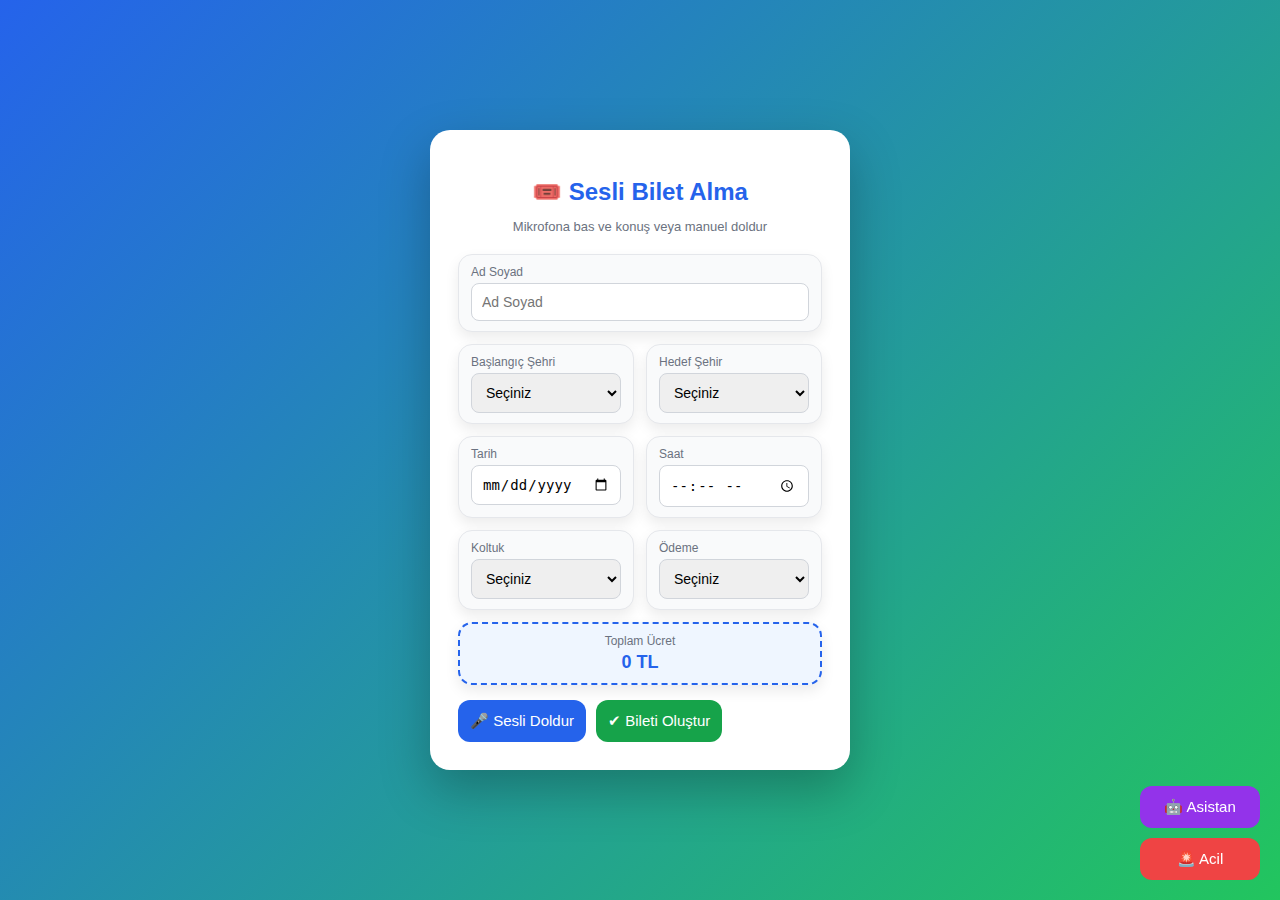
<file: engelli ulaşım sistemi/index.html>
<!DOCTYPE html>
<html lang="tr">
<head>
<meta charset="UTF-8">
<title>Sesli Bilet Alma Sistemi</title>
<meta name="viewport" content="width=device-width, initial-scale=1.0">

<style>
*{box-sizing:border-box}

body{
 font-family:'Segoe UI',Arial;
 background:linear-gradient(135deg,#2563eb,#22c55e);
 min-height:100vh;
 display:flex;
 justify-content:center;
 align-items:center;
 margin:0;
 position:relative;
}

.box{
 background:#ffffff;
 padding:28px;
 width:420px;
 border-radius:20px;
 box-shadow:0 20px 50px rgba(0,0,0,.25);
}

h2{
 text-align:center;
 color:#2563eb;
 margin-bottom:10px;
}

p{
 text-align:center;
 font-size:13px;
 color:#6b7280;
 margin-bottom:20px;
}

.ticket-grid{
 display:grid;
 grid-template-columns:1fr 1fr;
 gap:12px;
 margin-bottom:15px;
}

.card{
 background:#f9fafb;
 border:1px solid #e5e7eb;
 border-radius:14px;
 padding:10px 12px;
 box-shadow:0 6px 14px rgba(0,0,0,.08);
}

.card.full{
 grid-column:1 / -1;
}

.price-card {
 background: #eff6ff;
 border: 2px dashed #2563eb;
 text-align: center;
}

.price-card span {
 font-weight: bold;
 color: #2563eb;
 font-size: 18px;
}

label{
 display:block;
 font-size:12px;
 color:#6b7280;
 margin-bottom:4px;
}

input, select{
 width:100%;
 padding:10px;
 font-size:14px;
 border-radius:8px;
 border:1px solid #d1d5db;
 outline:none;
 transition:.2s;
}

input:focus, select:focus{
 border-color:#2563eb;
 box-shadow:0 0 0 2px rgba(37,99,235,.2);
}

button{
 padding:12px;
 border:none;
 border-radius:12px;
 font-size:15px;
 cursor:pointer;
 transition:.2s;
}
button:hover{opacity:.9}

/* Buton renkleri */
.voice{background:#2563eb;color:#fff;}
.submit{background:#16a34a;color:#fff;}
.assistant{background:#9333ea;color:#fff;}
.emergency{background:#ef4444;color:#fff;}

/* Buton grubu: yan yana */
.button-row{
 display:flex;
 gap:10px;
 margin-top:10px;
}

/* Asistan ve acil yardım sabit sağ alt */
.floating-buttons{
 position:fixed;
 bottom:20px;
 right:20px;
 display:flex;
 flex-direction:column;
 gap:10px;
 z-index:100;
 width:120px;
}
</style>
</head>

<body>

<div class="box">
<h2>🎟️ Sesli Bilet Alma</h2>
<p>Mikrofona bas ve konuş veya manuel doldur</p>

<div class="ticket-grid">

 <div class="card full">
  <label>Ad Soyad</label>
  <input id="name" placeholder="Ad Soyad">
 </div>

 <div class="card">
  <label>Başlangıç Şehri</label>
  <select id="start" onchange="calculatePrice()">
    <option value="">Seçiniz</option>
    <option>İstanbul</option>
    <option>Ankara</option>
    <option>İzmir</option>
    <option>Bursa</option>
    <option>Adana</option>
    <option>Antalya</option>
    <option>Konya</option>
    <option>Gaziantep</option>
    <option>Kayseri</option>
    <option>Eskişehir</option>
    <option>Trabzon</option>
    <option>Malatya</option>
    <option>Samsun</option>
    <option>Muğla</option>
    <option>Balıkesir</option>
  </select>
 </div>

 <div class="card">
  <label>Hedef Şehir</label>
  <select id="end" onchange="calculatePrice()">
    <option value="">Seçiniz</option>
    <option>İstanbul</option>
    <option>Ankara</option>
    <option>İzmir</option>
    <option>Bursa</option>
    <option>Adana</option>
    <option>Antalya</option>
    <option>Konya</option>
    <option>Gaziantep</option>
    <option>Kayseri</option>
    <option>Eskişehir</option>
    <option>Trabzon</option>
    <option>Malatya</option>
    <option>Samsun</option>
    <option>Muğla</option>
    <option>Balıkesir</option>
  </select>
 </div>

 <div class="card">
  <label>Tarih</label>
  <input type="date" id="date">
 </div>

 <div class="card">
  <label>Saat</label>
  <input type="time" id="time">
 </div>

 <div class="card">
  <label>Koltuk</label>
  <select id="seat">
    <option value="">Seçiniz</option>
    <script>
      for(let i=1;i<=40;i++){
       document.write(`<option>${i}</option>`);
      }
    </script>
  </select>
 </div>

 <div class="card">
  <label>Ödeme</label>
  <select id="payment">
    <option value="">Seçiniz</option>
    <option>Kart</option>
    <option>Mobil</option>
    <option>Engelli</option>
  </select>
 </div>

 <div class="card full price-card">
    <label>Toplam Ücret</label>
    <span id="display-price">0 TL</span>
 </div>

</div>

<div class="button-row">
 <button class="voice" onclick="startVoice()">🎤 Sesli Doldur</button>
 <button class="submit" onclick="createTicket()">✔ Bileti Oluştur</button>
</div>

</div>

<div class="floating-buttons">
 <button class="assistant" onclick="callAssistant()">🤖 Asistan</button>
 <button class="emergency" onclick="emergencyHelp()">🚨 Acil</button>
</div>

<script>
let step = 0;
let currentPrice = 0;

const fields = [
 {id:"name", text:"Adınızı söyleyin"},
 {id:"start", text:"Başlangıç şehrini söyleyin"},
 {id:"end", text:"Hedef şehri söyleyin"},
 {id:"date", text:"Tarihi söyleyin. Örnek 2025 12 30"},
 {id:"time", text:"Saati söyleyin. Örnek 14 30"},
 {id:"seat", text:"Koltuk numarasını söyleyin"},
 {id:"payment", text:"Ödeme yöntemini söyleyin"}
];

const SpeechRecognition = window.SpeechRecognition || window.webkitSpeechRecognition;
const recognition = new SpeechRecognition();
recognition.lang = "tr-TR";

function speak(text){
 const u = new SpeechSynthesisUtterance(text);
 u.lang = "tr-TR";
 speechSynthesis.speak(u);
}

// Ücret Hesaplama Fonksiyonu
function calculatePrice() {
    const start = document.getElementById("start").value;
    const end = document.getElementById("end").value;
    const priceDisplay = document.getElementById("display-price");

    if(start && end) {
        if(start === end) {
            currentPrice = 0;
            priceDisplay.innerText = "Şehirler aynı olamaz";
        } else {
            // Basit bir algoritma: Şehir isimlerinin uzunluk farkına göre fiyat uyduruyoruz
            currentPrice = 400 + (Math.abs(start.length - end.length) * 50);
            priceDisplay.innerText = currentPrice + " TL";
        }
    } else {
        currentPrice = 0;
        priceDisplay.innerText = "0 TL";
    }
}

function startVoice(){
 step = 0;
 speak(fields[step].text);
 recognition.start();
}

recognition.onresult = (e)=>{
 let speech = e.results[0][0].transcript.toLowerCase();
 let field = document.getElementById(fields[step].id);

 if(field.tagName === "SELECT"){
  for(let opt of field.options){
   if(speech.includes(opt.value.toLowerCase()) && opt.value !== ""){
    field.value = opt.value;
    // Eğer şehir seçildiyse fiyatı güncelle
    if(field.id === "start" || field.id === "end") calculatePrice();
   }
  }
 } else if(field.type === "date"){
  field.value = speech.replaceAll(" ","-");
 } else if(field.type === "time"){
  field.value = speech.replace(" ",":");
 } else {
  field.value = speech;
 }

 step++;
 if(step < fields.length){
  speak(fields[step].text);
  recognition.start();
 } else {
    if(currentPrice > 0) {
        speak("Bilgiler tamamlandı. Toplam bilet ücretiniz " + currentPrice + " Türk Lirasıdır.");
    }
 }
};

function createTicket(){
 const nameField = document.getElementById("name");
 const startField = document.getElementById("start");
 const endField = document.getElementById("end");
 const dateField = document.getElementById("date");
 const timeField = document.getElementById("time");
 const seatField = document.getElementById("seat");
 const paymentField = document.getElementById("payment");

 if(!nameField.value || !startField.value || !endField.value || !dateField.value || !timeField.value || !seatField.value || !paymentField.value){
   alert("❗ Tüm alanları doldurun");
   speak("Tüm alanları doldurun");
   return;
 }

 if(startField.value === endField.value) {
    alert("❗ Başlangıç ve hedef şehir aynı olamaz.");
    return;
 }

 const ticket = {
  name: nameField.value,
  start: startField.value,
  end: endField.value,
  date: dateField.value,
  time: timeField.value,
  seat: seatField.value,
  payment: paymentField.value,
  price: currentPrice
 };

 localStorage.setItem("ticket", JSON.stringify(ticket));
 speak("Biletiniz " + currentPrice + " lira bedelle oluşturuldu.");
 window.location.href="bilet-ozet.html";
}

function callAssistant(){
 speak("Asistan çağrıldı. Size yardımcı oluyorum.");
 alert("🤖 Asistan çağrıldı!");
}

function emergencyHelp(){
 speak("Acil yardım çağrılıyor!");
 alert("🚨 Acil yardım çağrıldı!");
}
</script>

</body>
</html>
</file>
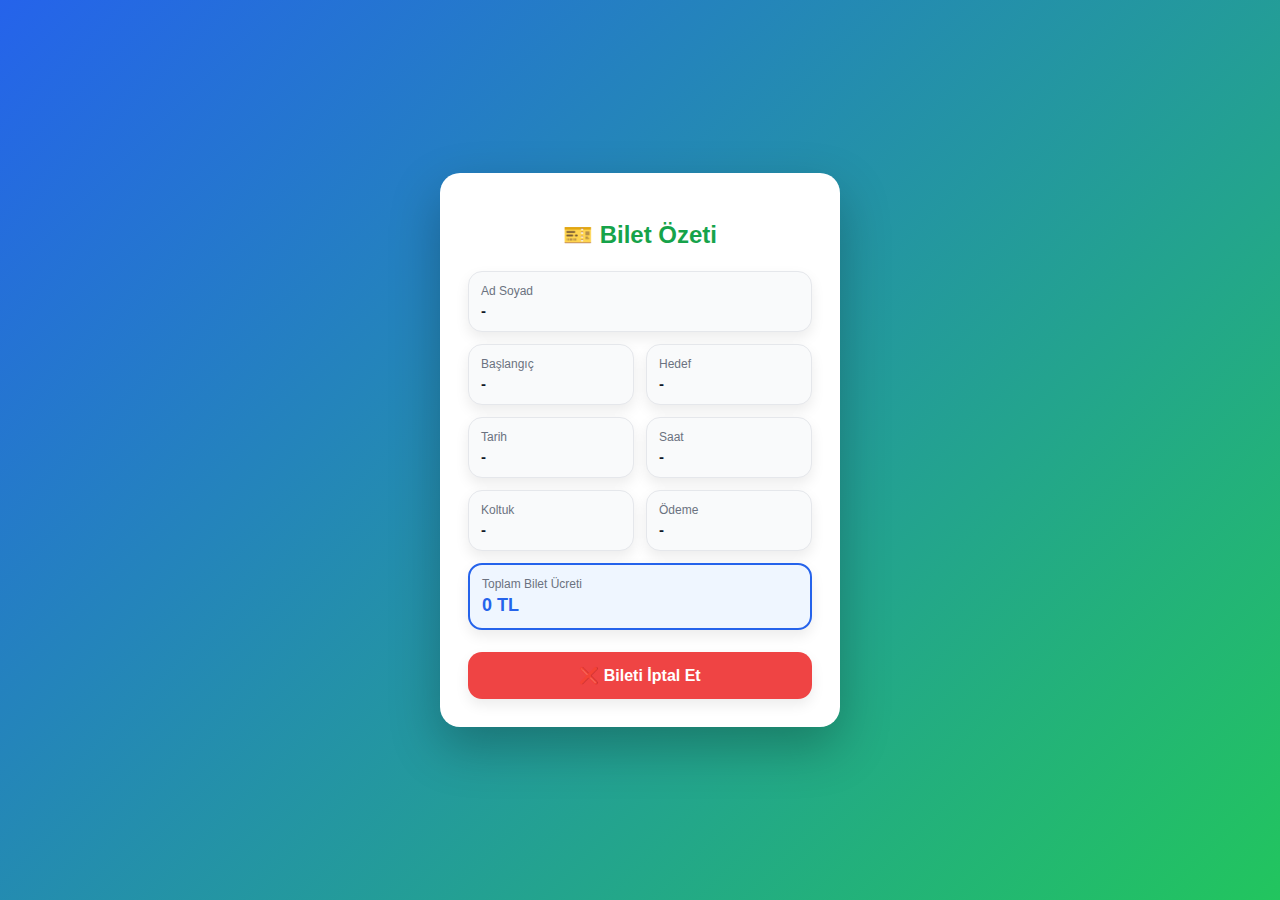
<file: engelli ulaşım sistemi/bilet-ozet.html>
<!DOCTYPE html>
<html lang="tr">
<head>
<meta charset="UTF-8">
<title>Bilet Özeti</title>
<meta name="viewport" content="width=device-width, initial-scale=1.0">

<style>
*{box-sizing:border-box}

body{
 font-family:'Segoe UI',Arial;
 background:linear-gradient(135deg,#2563eb,#22c55e);
 min-height:100vh;
 display:flex;
 justify-content:center;
 align-items:center;
 margin:0;
}

.box{
 background:#ffffff;
 padding:28px;
 width:400px;
 border-radius:20px;
 box-shadow:0 20px 50px rgba(0,0,0,.25);
}

h2{
 text-align:center;
 color:#16a34a;
 margin-bottom:22px;
}

.ticket-grid{
 display:grid;
 grid-template-columns:1fr 1fr;
 gap:12px;
}

.card{
 background:#f9fafb;
 border:1px solid #e5e7eb;
 border-radius:14px;
 padding:12px;
 box-shadow:0 6px 14px rgba(0,0,0,.08);
}

.card.full{
 grid-column:1 / -1;
}

/* Ücret kartı için özel stil */
.price-highlight {
 background: #eff6ff;
 border: 2px solid #2563eb;
}

.label{
 font-size:12px;
 color:#6b7280;
 margin-bottom:4px;
}

.value{
 font-size:15px;
 font-weight:600;
 color:#111827;
}

.price-value {
 color: #2563eb;
 font-size: 18px;
}

/* ❌ İPTAL BUTONU STİLİ */
.cancel-card{
 background:#ef4444;
 border:none;
 color:#fff;
 text-align:center;
 padding:14px;
 border-radius:14px;
 cursor:pointer;
 font-weight:600;
 transition: opacity 0.2s;
 margin-top: 10px;
}

.cancel-card:hover {
 opacity: 0.9;
}
</style>
</head>

<body>

<div class="box">
<h2>🎫 Bilet Özeti</h2>

<div class="ticket-grid">

 <div class="card full">
  <div class="label">Ad Soyad</div>
  <div class="value" id="name">-</div>
 </div>

 <div class="card">
  <div class="label">Başlangıç</div>
  <div class="value" id="start">-</div>
 </div>

 <div class="card">
  <div class="label">Hedef</div>
  <div class="value" id="end">-</div>
 </div>

 <div class="card">
  <div class="label">Tarih</div>
  <div class="value" id="date">-</div>
 </div>

 <div class="card">
  <div class="label">Saat</div>
  <div class="value" id="time">-</div>
 </div>

 <div class="card">
  <div class="label">Koltuk</div>
  <div class="value" id="seat">-</div>
 </div>

 <div class="card">
  <div class="label">Ödeme</div>
  <div class="value" id="payment">-</div>
 </div>

 <div class="card full price-highlight">
  <div class="label">Toplam Bilet Ücreti</div>
  <div class="value price-value" id="price">0 TL</div>
 </div>

 <div class="card full cancel-card" onclick="cancelTicket()">
  ❌ Bileti İptal Et
 </div>

</div>
</div>

<script>
// LocalStorage'dan bilet verisini çekiyoruz
const t = JSON.parse(localStorage.getItem("ticket"));

if(t){
 document.getElementById("name").textContent = t.name;
 document.getElementById("start").textContent = t.start;
 document.getElementById("end").textContent = t.end;
 document.getElementById("date").textContent = t.date;
 document.getElementById("time").textContent = t.time;
 document.getElementById("seat").textContent = t.seat;
 document.getElementById("payment").textContent = t.payment;
 
 // Ücret bilgisini ekrana yazdırıyoruz (Eğer veri yoksa varsayılan olarak 0 TL gösterir)
 document.getElementById("price").textContent = (t.price || 0) + " TL";

 // Sayfa açıldığında kısa bir sesli bilgilendirme yapalım
 window.onload = () => {
    const speak = (text) => {
        const u = new SpeechSynthesisUtterance(text);
        u.lang = "tr-TR";
        speechSynthesis.speak(u);
    };
    speak("Bilet özetiniz ekrandadır. Toplam ücretiniz " + (t.price || 0) + " liradır.");
 };
}

/* ❌ BİLET İPTAL FONKSİYONU */
function cancelTicket(){
 if(confirm("Bileti iptal etmek istiyor musunuz?")){
  localStorage.removeItem("ticket");
  const u = new SpeechSynthesisUtterance("Biletiniz iptal edildi.");
  u.lang = "tr-TR";
  speechSynthesis.speak(u);
  
  alert("Bilet iptal edildi");
  window.location.href="index.html"; // İlk sayfanın adı index.html değilse burayı değiştirebilirsiniz
 }
}
</script>

</body>
</html>
</file>
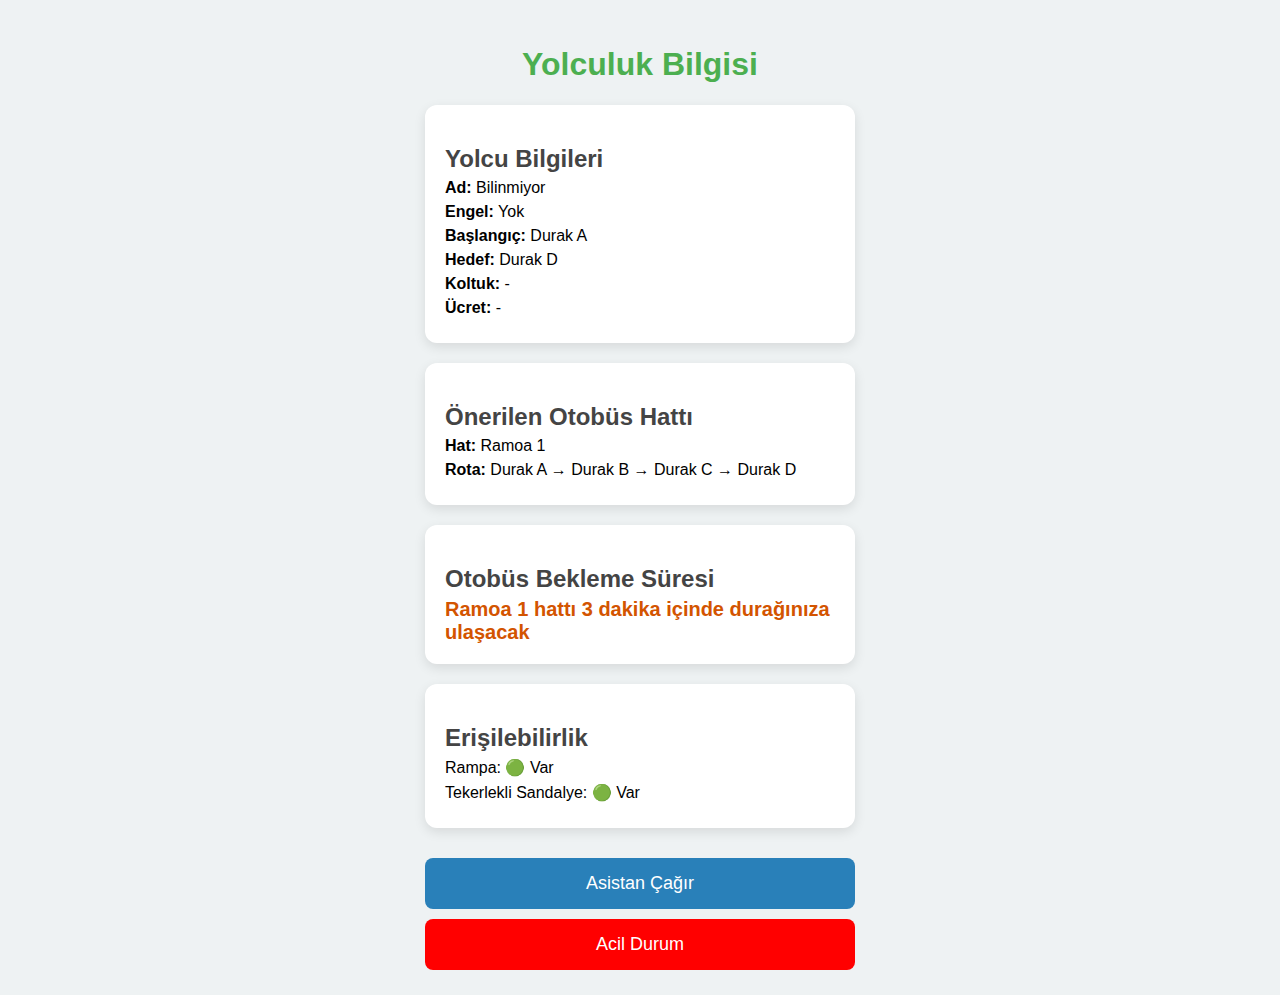
<file: engelli ulaşım sistemi/map.html>
<!DOCTYPE html>
<html lang="tr">
<head>
<meta charset="UTF-8">
<meta name="viewport" content="width=device-width, initial-scale=1.0">
<title>Engelli Dostu Ulaşım – Yolculuk Bilgisi</title>

<style>
body{
  font-family: Arial;
  background:#eef2f3;
  margin:0;
  min-height:100vh;
  display:flex;
  justify-content:center;
  align-items:center;
}
.container{
  max-width:430px;
  width:100%;
  padding:25px;
}
.card{
  background:white;
  padding:20px;
  border-radius:12px;
  margin-bottom:20px;
  box-shadow:0 4px 12px rgba(0,0,0,.1);
}
h1{text-align:center;color:#4CAF50}
h2{color:#444;margin-bottom:5px}
.info-line{font-size:16px;margin:6px 0}
#waitTime{font-size:20px;color:#d35400;font-weight:bold}
button{
  width:100%;
  padding:15px;
  background:#4CAF50;
  border:none;
  color:white;
  border-radius:8px;
  font-size:18px;
  cursor:pointer;
  margin-top:10px;
}
#assistant{background:#2980b9}
#emergencyBtn{background:red}
</style>
</head>

<body>

<div class="container">
<h1>Yolculuk Bilgisi</h1>

<div class="card">
<h2>Yolcu Bilgileri</h2>
<div id="ticketInfo"></div>
</div>

<div class="card">
<h2>Önerilen Otobüs Hattı</h2>
<div id="route"></div>
</div>

<div class="card">
<h2>Otobüs Bekleme Süresi</h2>
<div id="waitTime">Hesaplanıyor...</div>
</div>

<button id="assistant">Asistan Çağır</button>
<button id="emergencyBtn">Acil Durum</button>
</div>

<script>
const name = localStorage.getItem("name") || "Bilinmiyor";
const disability = localStorage.getItem("disability") || "Yok";
const start = localStorage.getItem("start") || "Durak A";
const end = localStorage.getItem("end") || "Durak D";
const seat = localStorage.getItem("seat") || "-";
const price = localStorage.getItem("price") || "-";

ticketInfo.innerHTML = `
<div class="info-line"><strong>Ad:</strong> ${name}</div>
<div class="info-line"><strong>Engel:</strong> ${disability}</div>
<div class="info-line"><strong>Başlangıç:</strong> ${start}</div>
<div class="info-line"><strong>Hedef:</strong> ${end}</div>
<div class="info-line"><strong>Koltuk:</strong> ${seat}</div>
<div class="info-line"><strong>Ücret:</strong> ${price}</div>
`;

const busLines = [
 { name:"Ramoa 1", stops:["Durak A","Durak B","Durak C","Durak D"], times:{ "Durak A":3,"Durak B":6,"Durak C":9,"Durak D":12 }},
 { name:"Ramoa 2", stops:["Durak B","Durak C","Durak D"], times:{ "Durak B":5,"Durak C":8,"Durak D":11 }}
];

const accessibilityInfo = {
 "Ramoa 1":{ ramp:true, wheelchairSpace:true },
 "Ramoa 2":{ ramp:false, wheelchairSpace:false }
};

const bus = busLines.find(b => b.stops.includes(start) && b.stops.includes(end));

if(bus){
 route.innerHTML = `
 <div class="info-line"><strong>Hat:</strong> ${bus.name}</div>
 <div class="info-line"><strong>Rota:</strong> ${bus.stops.join(" → ")}</div>
 `;

 const wait = bus.times[start];
 waitTime.textContent =
  wait !== undefined
  ? `${bus.name} hattı ${wait} dakika içinde durağınıza ulaşacak`
  : "Bekleme süresi bulunamadı.";

 const acc = accessibilityInfo[bus.name];
 const card = document.createElement("div");
 card.className="card";
 card.innerHTML=`
 <h2>Erişilebilirlik</h2>
 <div class="info-line">Rampa: ${acc.ramp?"🟢 Var":"🔴 Yok"}</div>
 <div class="info-line">Tekerlekli Sandalye: ${acc.wheelchairSpace?"🟢 Var":"🔴 Yok"}</div>
 `;
 document.querySelector(".container").insertBefore(card, assistant);

 speak(acc.ramp ? "Otobüs erişilebilir." : "Otobüs tam erişilebilir değildir.");
}else{
 speak("Uygun otobüs hattı bulunamadı.");
}

assistant.onclick = ()=> speak("Görevli çağrıldı.");
emergencyBtn.onclick = ()=> speak("Acil durum bildirildi.");

function speak(msg){
 const u=new SpeechSynthesisUtterance(msg);
 u.lang="tr-TR";
 speechSynthesis.speak(u);
}
</script>

</body>
</html>
</file>
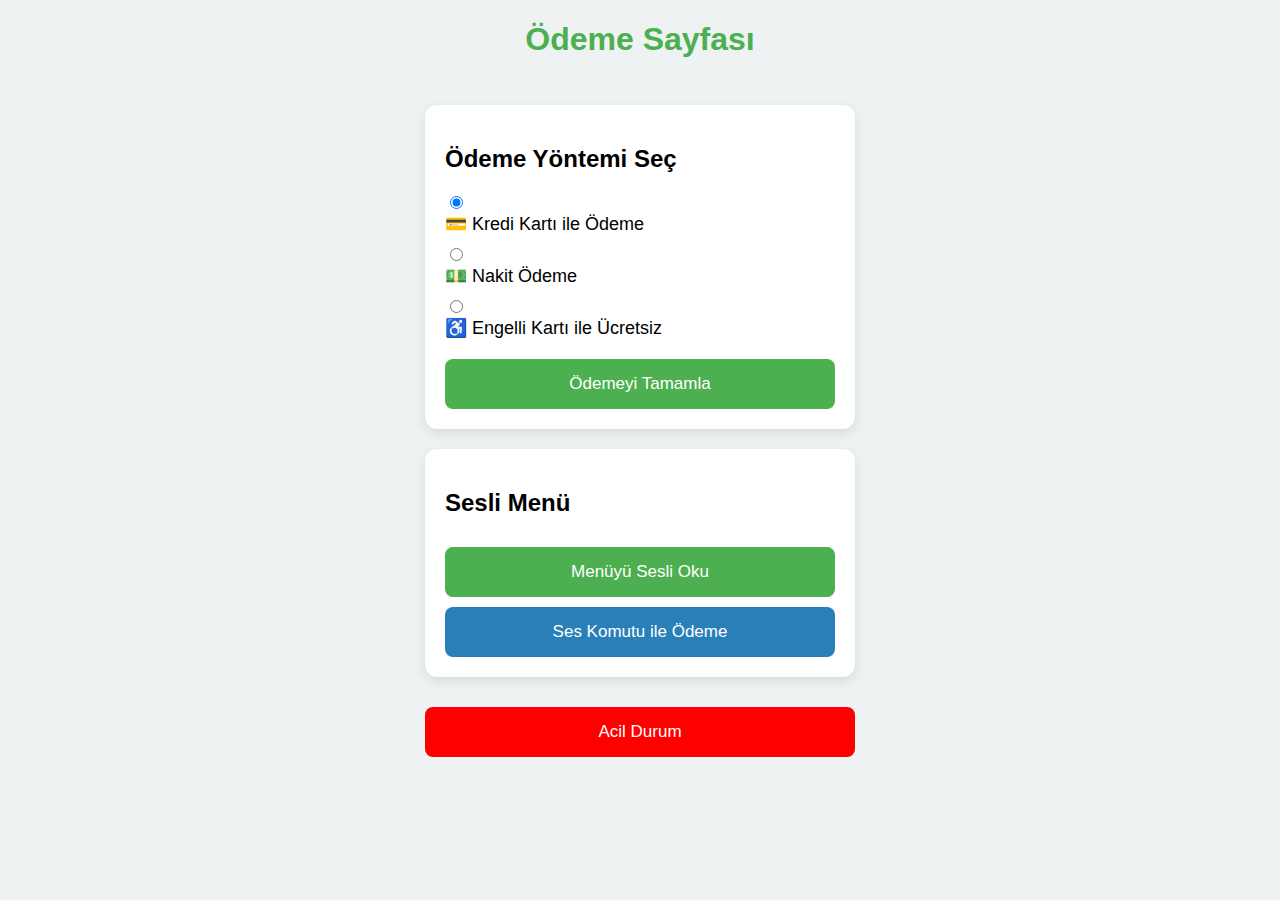
<file: engelli ulaşım sistemi/payment.html>
<!DOCTYPE html>
<html lang="tr">
<head>
  <meta charset="UTF-8">
  <meta name="viewport" content="width=device-width, initial-scale=1.0">
  <title>Ödeme Ekranı</title>

  <style>
    body { font-family: Arial; background:#eef2f3; }
    .container {
      max-width: 430px;
      margin: auto;
      padding: 25px;
    }
    .card {
      background: white;
      padding: 20px;
      margin-bottom: 20px;
      border-radius: 12px;
      box-shadow: 0 4px 12px rgba(0,0,0,0.1);
    }
    h1 { text-align:center; color:#4CAF50; }
    button {
      width: 100%; padding: 15px; margin-top: 10px;
      background:#4CAF50; color:white; border:none;
      border-radius:8px; font-size:17px; cursor:pointer;
    }
    button.red { background:red; }
    .option { margin: 10px 0; }
    label { display:block; font-size:18px; margin-bottom:8px; }
  </style>
</head>
<body>

<h1>Ödeme Sayfası</h1>

<div class="container">
  
  <!-- Ödeme Seçenekleri -->
  <div class="card">
    <h2>Ödeme Yöntemi Seç</h2>

    <div class="option">
      <input type="radio" name="pay" id="cardPay" checked>
      <label for="cardPay">💳 Kredi Kartı ile Ödeme</label>
    </div>

    <div class="option">
      <input type="radio" name="pay" id="cashPay">
      <label for="cashPay">💵 Nakit Ödeme</label>
    </div>

    <div class="option">
      <input type="radio" name="pay" id="freePay">
      <label for="freePay">♿ Engelli Kartı ile Ücretsiz</label>
    </div>

    <button onclick="completePayment()">Ödemeyi Tamamla</button>
  </div>


  <!-- SESLİ MENÜ -->
  <div class="card">
    <h2>Sesli Menü</h2>
    <button onclick="readMenu()">Menüyü Sesli Oku</button>
    <button onclick="startVoice()" style="background:#2980b9;">Ses Komutu ile Ödeme</button>
  </div>

  <!-- Acil Durum -->
  <button class="red" onclick="emergency()">Acil Durum</button>

</div>


<script>
  // ▬▬▬▬▬▬▬▬▬▬▬▬▬▬▬▬▬▬▬▬
  // 1) SESLİ MENÜ METNİ
  // ▬▬▬▬▬▬▬▬▬▬▬▬▬▬▬▬▬▬▬▬
  const menuText = `
    Ödeme sayfasındasınız.
    Üç seçenek bulunmaktadır.
    Kredi kartı ile ödeme.
    Nakit ödeme.
    Engelli kartı ile ücretsiz.
    Sesli ödeme yapmak için 'Kredi Kartı', 'Nakit', ya da 'Ücretsiz' demeniz yeterlidir.
  `;

  function readMenu(){
    speak(menuText);
  }


  // ▬▬▬▬▬▬▬▬▬▬▬▬▬▬▬▬▬▬▬▬
  // 2) SES KOMUTU İLE ÖDEME
  // ▬▬▬▬▬▬▬▬▬▬▬▬▬▬▬▬▬▬▬▬
  function startVoice(){
    speak("Lütfen ödeme yöntemini söyleyin. Kredi Kartı, Nakit veya Ücretsiz.");
    
    const rec = new webkitSpeechRecognition();
    rec.lang = "tr-TR";
    rec.start();

    rec.onresult = (event) => {
      const text = event.results[0][0].transcript.toLowerCase();

      if(text.includes("kredi")){
        document.getElementById("cardPay").checked = true;
        speak("Kredi kartı ile ödeme seçildi.");
      }
      else if(text.includes("nakit")){
        document.getElementById("cashPay").checked = true;
        speak("Nakit ödeme seçildi.");
      }
      else if(text.includes("ücretsiz") || text.includes("engelli")){
        document.getElementById("freePay").checked = true;
        speak("Engelli kartı ile ücretsiz seçildi.");
      }
      else {
        speak("Anlaşılamadı. Lütfen tekrar deneyin.");
      }
    };
  }


  // ▬▬▬▬▬▬▬▬▬▬▬▬▬▬▬▬▬▬▬▬
  // 3) Ödemeyi Tamamlama
  // ▬▬▬▬▬▬▬▬▬▬▬▬▬▬▬▬▬▬▬▬
  function completePayment(){
    let method = "Kredi Kartı";

    if(document.getElementById("cashPay").checked) method = "Nakit";
    if(document.getElementById("freePay").checked) method = "Ücretsiz";

    localStorage.setItem("payment", method);

    speak(method + " ile ödeme tamamlandı. Bilet oluşturuluyor.");
    setTimeout(() => window.location.href = "ticket.html", 1500);
  }


  // ▬▬▬▬▬▬▬▬▬▬▬▬▬▬▬▬▬▬▬▬
  // 4) Acil Durum
  // ▬▬▬▬▬▬▬▬▬▬▬▬▬▬▬▬▬▬▬▬
  function emergency(){
    alert("Acil durum bildirildi!");
    speak("Acil durum bildirildi! Yardım ekipleri yönlendirildi.");
  }


  // ▬▬▬▬▬▬▬▬▬▬▬▬▬▬▬▬▬▬▬▬
  // 5) Sesli Konuşma Fonksiyonu
  // ▬▬▬▬▬▬▬▬▬▬▬▬▬▬▬▬▬▬▬▬
  function speak(text){
    const u = new SpeechSynthesisUtterance(text);
    window.speechSynthesis.speak(u);
  }

</script>

</body>
</html>
</file>
